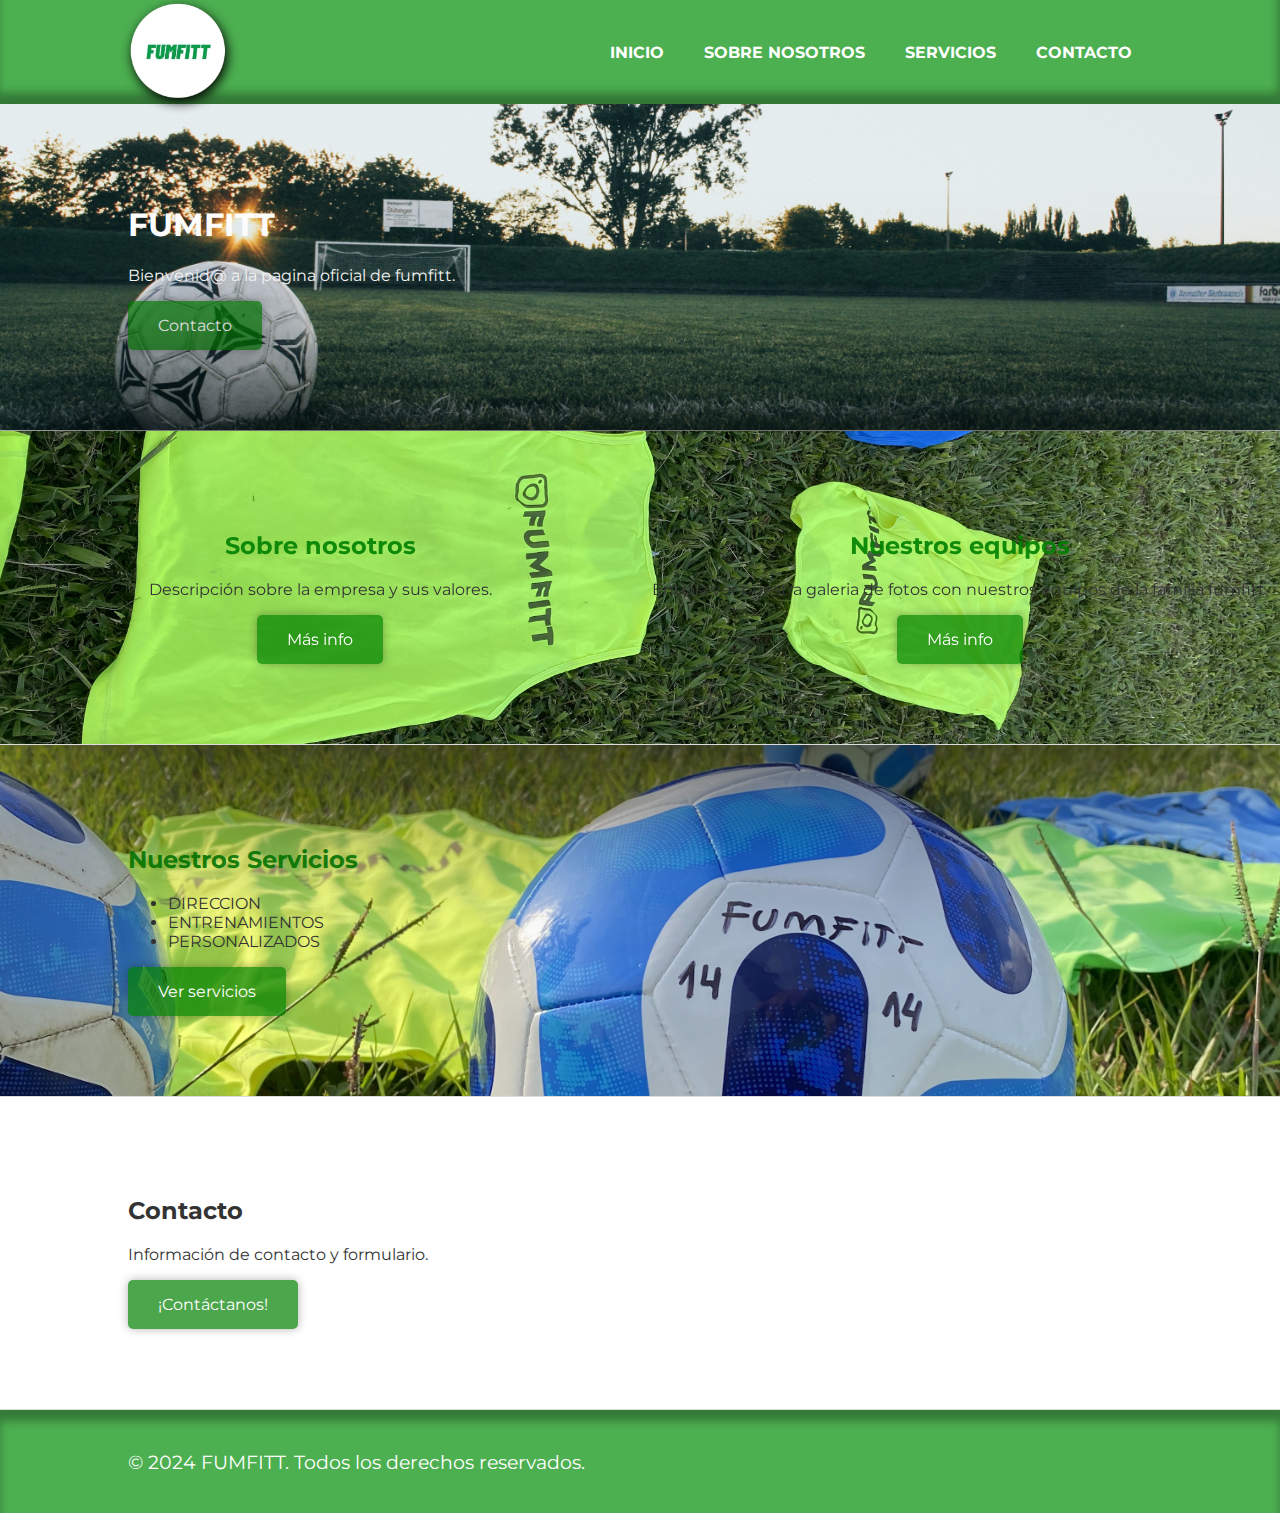
<file: fumfitt3/index.html>
<!DOCTYPE html>
<html lang="es">
<head>
    <meta charset="UTF-8">
    <meta name="viewport" content="width=device-width, initial-scale=1.0">
    <link rel="apple-touch-icon" sizes="180x180" href="./assets/favicon/apple-touch-icon.png">
    <link rel="icon" type="image/png" sizes="32x32" href="./assets/favicon/favicon-32x32.png">
    <link rel="icon" type="image/png" sizes="16x16" href="./assets/favicon/favicon-16x16.png">
    <link rel="manifest" href="/site.webmanifest">
    <title>FUMFITT</title>
    <link rel="stylesheet" href="./css/style.css">

</head>
<body>
    <header>
        <div class="container">
            <div class="header-content">
                <div class="logo">
                    <a href="./index.html"><img src="./assets/FUMFITTLOGO.png" alt="Logo de Alquila Tu Cancha"></a>
                </div>
                <nav>
                    <ul>
                        <li><a href="#hero">INICIO</a></li>
                        <li><a href="#about">SOBRE NOSOTROS</a></li>
                        <li><a href="#services">SERVICIOS</a></li>
                        <li><a href="#contact">CONTACTO</a></li>
                    </ul>
                </nav>
                <div class="cta">
                    <a href="#contact" class="btn">Contacto</a>
                </div>
            </div>
        </div>
    </header>

    <section id="hero" class="section">
        <div class="container">
            <div class="hero-content">
                <h1>FUMFITT</h1>
                <p>Bienvenid@ a la pagina oficial de fumfitt.</p>
                <a href="#contact" class="btn">Contacto</a>
            </div>
        </div>
    </section>

    <section id="about" class="section">
        <div class="container">
            <div class="about-content">
                <h2>Sobre nosotros</h2>
                <p>Descripción sobre la empresa y sus valores.</p>
                <a href="./pages/about-us.html" class="btn">Más info</a>
            </div>
        </div>
        <div class="container">
            <div class="about-content">
                <h2>Nuestros equipos</h2>
                <p>Entra a ver nuestra galeria de fotos con nuestros equipos de la familia fumfitt.</p>
                <a href="./pages/galeria.html" class="btn">Más info</a>
            </div>
        </div>
        
    </section>
    
    <section id="services" class="section">
        <div class="container">
            <div class="services-content">
                <h2>Nuestros Servicios</h2>
                <ul>
                    <li>DIRECCION </li>
                    <li>ENTRENAMIENTOS</li>
                    <li>PERSONALIZADOS</li>
                </ul>
                <a href="#services" class="btn">Ver servicios</a>
            </div>
        </div>
    </section>
    
    <section id="contact" class="section">
        <div class="container">
            <div class="contact-content">
                <h2>Contacto</h2>
                <p>Información de contacto y formulario.</p>
                <a href="#contact" class="btn">¡Contáctanos!</a>
            </div>
        </div>
    </section>
    
    <footer>
        <div class="container">
            <div class="footer-content">
                <p>&copy; 2024 FUMFITT. Todos los derechos reservados.</p>
            </div>
        </div>
    </footer>
</body>
</html>
</file>
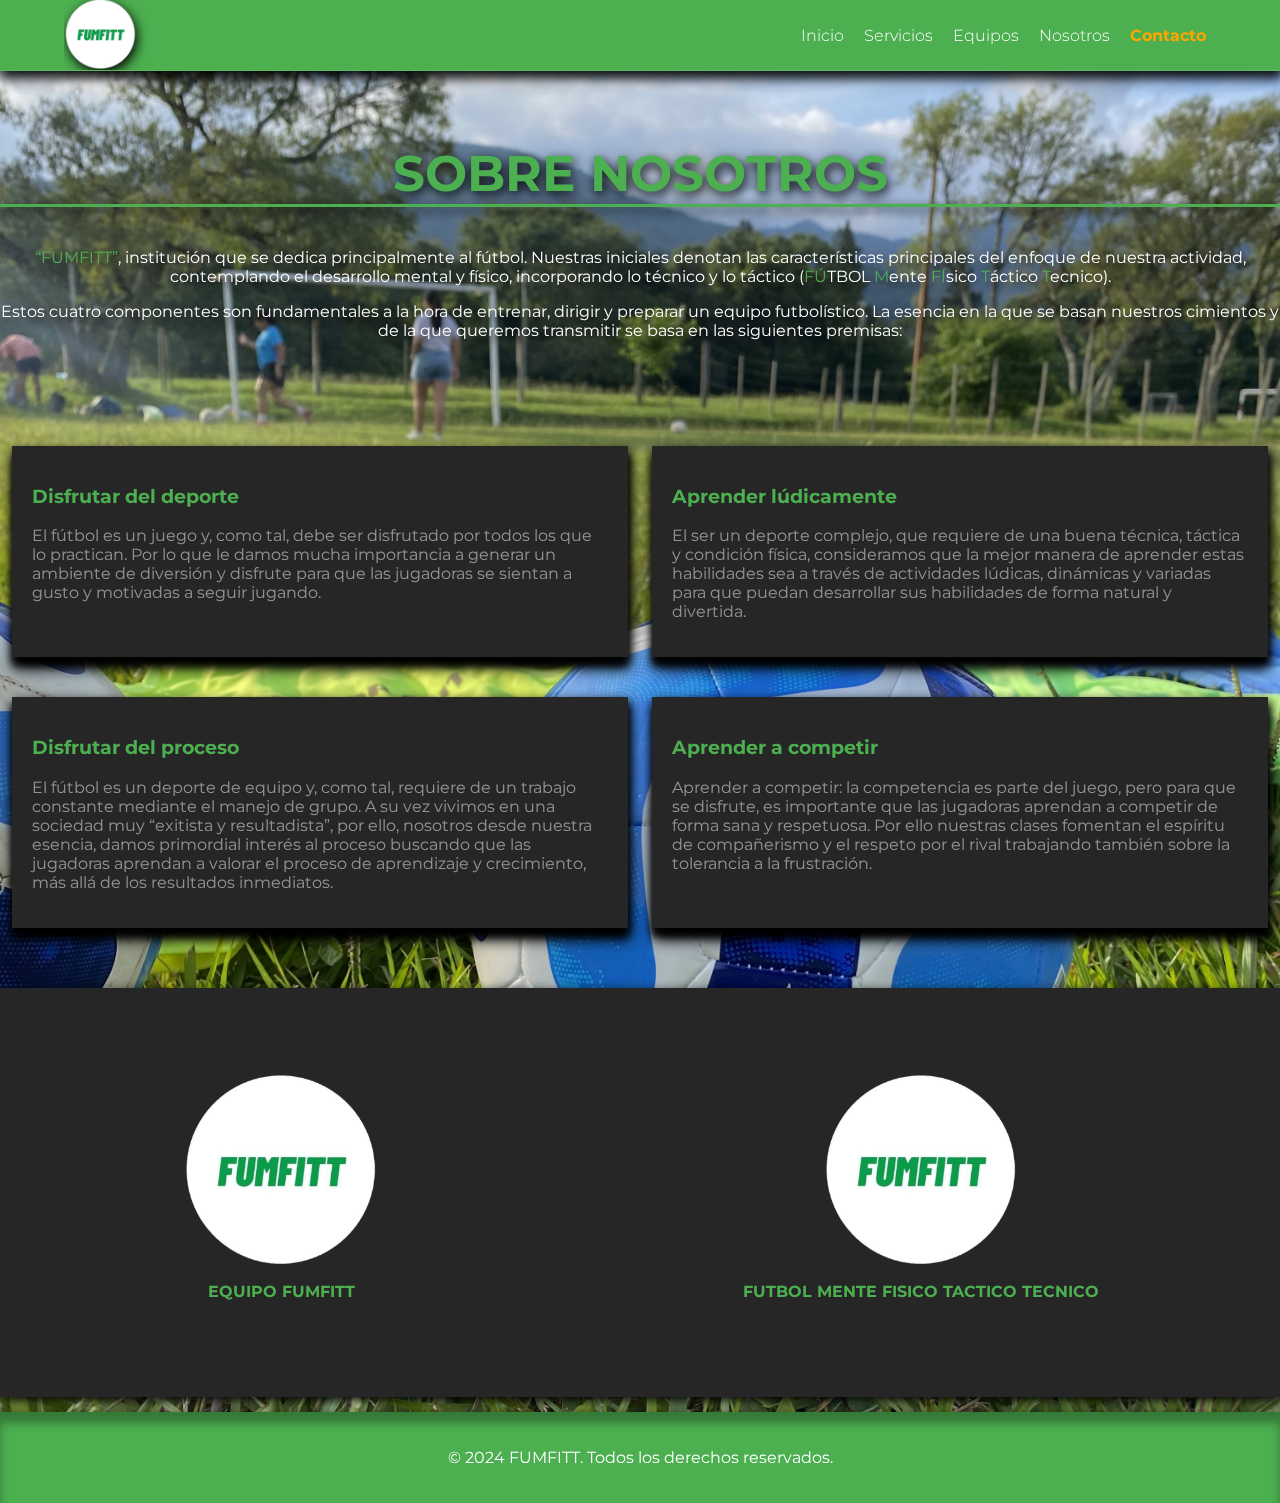
<file: fumfitt3/pages/about-us.html>
<!DOCTYPE html>
<html lang="en">
  <head>
    <meta charset="UTF-8" />
    <meta name="viewport" content="width=device-width, initial-scale=1.0" />
    <link rel="stylesheet" href="../css/style-about-us.css" />
    <title>Document</title>
  </head>
  <body>
    <header class="hero">
      <nav class="nav__hero">
        <div class="container nav__container">
          <div class="logo">
            <a href="../index.html"><img src="../assets/FUMFITTLOGO.png" alt="Logo de Alquila Tu Cancha"></a>
        </div>
          <div class="links">
            <a href="#FUMFITTN" class="link">Inicio</a>
            <a href="#SERVICIOSN" class="link">Servicios</a>
            <a href="#EQUIPOSN" class="link">Equipos</a>
            <a href="../about-us.html" class="link">Nosotros</a>
            <a href="#CONTACTON" class="link link--active">Contacto</a>
          </div>
        </div>
      </nav>
    </header>

    <section class="about-us">
      <h2>SOBRE NOSOTROS</h2>
      <p>
        <span>“FUMFITT”</span>, institución que se dedica principalmente al
        fútbol. Nuestras iniciales denotan las características principales del
        enfoque de nuestra actividad, contemplando el desarrollo mental y
        físico, incorporando lo técnico y lo táctico (<span>FÚ</span>TBOL <span>M</span>ente <span>FÍ</span>sico
        <span>T</span>áctico <span>T</span>ecnico).
      </p>
      <p>
        Estos cuatro componentes son fundamentales a la hora de entrenar,
        dirigir y preparar un equipo futbolístico. La esencia en la que se basan
        nuestros cimientos y de la que queremos transmitir se basa en las
        siguientes premisas:
      </p>
    </section>

    <section class="grid-container">
      <div class="grid-item">
        <h3>Disfrutar del deporte</h3>
        <p>
          El fútbol es un juego y, como tal, debe ser disfrutado por todos los
          que lo practican. Por lo que le damos mucha importancia a generar un
          ambiente de diversión y disfrute para que las jugadoras se sientan a
          gusto y motivadas a seguir jugando.
        </p>
      </div>
      <div class="grid-item">
        <h3>Aprender lúdicamente</h3>
        <p>
          El ser un deporte complejo, que requiere de una buena técnica, táctica
          y condición física, consideramos que la mejor manera de aprender estas
          habilidades sea a través de actividades lúdicas, dinámicas y variadas
          para que puedan desarrollar sus habilidades de forma natural y
          divertida.
        </p>
      </div>
      <div class="grid-item">
        <h3>Disfrutar del proceso</h3>
        <p>
          El fútbol es un deporte de equipo y, como tal, requiere de un trabajo
          constante mediante el manejo de grupo. A su vez vivimos en una
          sociedad muy “exitista y resultadista”, por ello, nosotros desde
          nuestra esencia, damos primordial interés al proceso buscando que las
          jugadoras aprendan a valorar el proceso de aprendizaje y crecimiento,
          más allá de los resultados inmediatos.
        </p>
      </div>
      <div class="grid-item">
        <h3>Aprender a competir</h3>
        <p>
          Aprender a competir: la competencia es parte del juego, pero para que
          se disfrute, es importante que las jugadoras aprendan a competir de
          forma sana y respetuosa. Por ello nuestras clases fomentan el espíritu
          de compañerismo y el respeto por el rival trabajando también sobre la
          tolerancia a la frustración.
        </p>
      </div>
    </section>

    <section class="image-section">
      <div class="image-container">
        <img src="../assets/FUMFITTLOGO.png" alt="Imagen 1" />
        <p>EQUIPO FUMFITT</p>
      </div>
      <div class="image-container">
        <img src="../assets/FUMFITTLOGO.png" alt="Imagen 2" />
        <p><span>FU</span>TBOL <span>M</span>ENTE <span>F</span>ISICO <span>T</span>ACTICO <span>T</span>ECNICO</p>
      </div>
    </section>
    <footer>
      <p>&copy; 2024 FUMFITT. Todos los derechos reservados.</p>
    </footer>
  </body>
</html>
</file>
<file: fumfitt3/css/style.css>
/* styles.css */
@import url('https://fonts.googleapis.com/css2?family=Montserrat:ital,wght@0,100..900;1,100..900&display=swap');
body {
    font-family: Montserrat,sans-serif;
    margin: 0;
    padding: 0;
    background-color: #fff; /* Fondo blanco */
    color: #333;
    transition: background-color 0.3s ease-in-out;
}

.container {
    width: 80%;
    margin: 0 auto;
}

header {
    background-color: #4caf50; /* Verde oscuro con transparencia */
    color: #fff; /* Texto blanco */
    box-shadow: inset -2px -11px 10px 0px rgba(0, 0, 0, 0.3);
    transition: padding 0.3s ease-in-out;
    display: flex;
    justify-content: space-between;
    align-items: center;
}


.logo {
    position: relative;
    filter: drop-shadow(2px 4px 6px black);
}

.logo img {
    width: 100px;
    height: auto;
   
    transition: transform 0.3s ease-in-out;
}

.logo img:hover {
    transform: scale(1.1); /* Efecto de escala al pasar el ratón sobre el logo */
}

.header-content {
    display: flex;
    justify-content: space-between;
    align-items: center;
}

nav ul {
    list-style: none;
    display: flex;
    justify-content: flex-end;
}

nav ul li {
    margin: 0 20px;
}

nav a {
    text-decoration: none;
    color: #fff;
    font-size: 16px;
    transition: color 0.3s ease-in-out;
    font-weight: bold;
}

nav a:hover {
    color: #ddd; /* Cambiado el color al pasar el ratón para mejor contraste */
}

.cta {
    display: none;
}

.btn {
    display: inline-block;
    padding: 15px 30px;
    background-color: rgba(0, 128, 0, 0.7); /* Verde con transparencia */
    color: #fff;
    text-decoration: none;
    border-radius: 5px;
    box-shadow: 0px 0px 10px rgba(0, 0, 0, 0.3);
    transition: transform 0.3s ease-in-out, background-color 0.3s ease-in-out;
}

.btn:hover {
    transform: scale(1.1);
    background-color: rgba(0, 128, 0, 0.9); /* Verde más oscuro al pasar el ratón */
}

.section {
    padding: 80px 0;
    transition: background-color 0.3s ease-in-out, box-shadow 0.3s ease-in-out;
    border-bottom: 1px solid #ddd;
}

#hero {
    /* background-color: rgba(0, 128, 0, 0.9);  */
    background: url(../assets/cancha\ dia.jpg);
    background-position: center;
    background-repeat: no-repeat;
    background-size: cover;
    color: #fff;
    box-shadow: 0px 0px 20px rgba(0, 0, 0, 0.1);
    display: flex;
    justify-items: center;
}

#about {
    background: url(../assets/Background-pecheras.jpg);
    background-position: center;
    background-repeat: no-repeat;
    background-size: cover;
    filter: drop-shadow(0px 0px 100px black);
    display: flex;
    flex-direction: row; /* Cambiar el orden en dispositivos pequeños */
    justify-content: space-between;
    align-items: center;
}

#services{
    background: url(../assets/Background-pelota.jpg);
    background-position:center;
    background-repeat: no-repeat;
    background-size: cover;
    
}

.about-content {
    width: 100%; /* Ocupar todo el ancho en dispositivos pequeños */
    text-align: center; /* Alinear el texto al centro en dispositivos pequeños */
}

.about-content h2 {
    color: rgba(0, 128, 0, 0.9); /* Verde oscuro con transparencia */
}

.about-image {
    width: 100%; /* Ocupar todo el ancho en dispositivos pequeños */
}

.about-image img {
    max-width: 100%;
    height: auto;
    border-radius: 10px;
    box-shadow: 0px 0px 20px rgba(0, 0, 0, 0.1);
}


.services-content h2 {
    color: rgba(0, 128, 0, 0.9); /* Verde oscuro con transparencia */
}

footer {
    background-color: #4caf50; /* Verde oscuro con transparencia */
    color: #fff;
    padding: 20px 0;
    font-size: 16px;
    box-shadow: inset 0px 11px 8px rgba(0, 0, 0, 0.3);
}

.footer-content {
    display: flex;
    justify-content: space-between;
    align-items: center;
}

.footer-content p {
    text-align: center;
    font-size: 1.2em;
}

/* Media queries para dispositivos pequeños (Celulares y Tablets) */
@media only screen and (max-width: 768px) {
    body {
        font-size: 14px; /* Ajustar el tamaño de fuente para dispositivos pequeños */
    }

    header {
        padding: 20px 0; /* Ajustar el espaciado en el encabezado para dispositivos pequeños */
    }

    .header-content {
        flex-direction: column;
        align-items: center;
    }

    .logo {
        text-align: center; /* Centrar el texto del logo */
    }

    .logo img {
        margin-bottom: 10px; /* Espaciado inferior para el logo en dispositivos pequeños */
    }

    nav ul {
        flex-direction: column;
        align-items: center;
    }

    nav ul li {
        margin: 10px 0;
    }

    .btn {
        width: 100%;
        margin-top: 20px; /* Espaciado superior para los botones en dispositivos pequeños */
    }

    .section {
        padding: 40px 0; /* Ajustar el espaciado en las secciones para dispositivos pequeños */
    }

    #hero {
        padding: 60px 0; /* Ajustar el espaciado en el héroe para dispositivos pequeños */
    }

    #about,
    #services {
        padding: 40px 0; /* Ajustar el espaciado en secciones específicas para dispositivos pequeños */
    }

    .about-content,
    .about-image,
    .services-content {
        text-align: center; /* Alinear al centro en dispositivos pequeños */
    }

    .about-image img {
        margin-top: 20px;
    }

    footer {
        padding: 20px 0; /* Ajustar el espaciado en el pie de página para dispositivos pequeños */
    }
}
</file>
<file: fumfitt3/css/style-about-us.css>
@import url('https://fonts.googleapis.com/css2?family=Montserrat:ital,wght@0,100..900;1,100..900&display=swap');

:root {
  --black1: #262626;
  --green1: #4caf50; /* Verde principal */
  --gray: #ffffff80;
  --shadow: 0 8px 8px;
}

body {
  font-family: "Roboto", sans-serif;
  background-color: #f8f8f8;
  background-image: url(../assets/Background-pelota.jpg);
  background-position: center;
  background-size: cover;
  filter: drop-shadow(2px 4px 6px black);
  /* background-image: url(../assets/./cancha\ dia.jpg);
  background-position: auto;
  background-repeat: no-repeat;
  background-size: cover; */
  font-family: Montserrat,sans-serif;
  margin: 0;
  padding: 0;
}

.container {
  width: 90%;
  max-width: 1200px;
  margin: 0 auto;
  overflow: hidden;
  padding: 100px 0;
  height: auto;
}

.hero {
  width: 100%;
  background: var(--black1);
}

.nav__hero {
  color: #fff;
  height: 70px;
  border-bottom: 1px solid rgba(255, 255, 255, 0.1);
  background-color: var(--green1);
  box-shadow: 0 8px 8px rgba(0, 0, 0, 0.3);
}

.nav__container {
  display: flex;
  align-items: center;
  justify-content: space-between;
  height: inherit;
  padding: 0;
}


.logo {
    position: relative;
    filter: drop-shadow(2px 4px 6px black);
  }
  
  .logo img {
    width: 73px;
    height: 100%;
   
    transition: transform 0.3s ease-in-out;
  }
  
  .logo img:hover {
    transform: scale(1.1); /* Efecto de escala al pasar el ratón sobre el logo */
  }
.links {
  display: flex;
}

.link {
  display: inline-block;
  color: #fff;
  text-decoration: none;
  font-weight: 300;
  padding: 10px;
}

.link--active {
  color: orange;
  font-weight: 700;
}

.about-us {
  text-align: center;
  padding: 30px 0;
  color: rgb(255, 255, 255);
}

.about-us h2 {
  color: var(--green1);
  border-bottom: solid;
  font-size: 50px;
}

.about-us p span {
  color: var(--green1);
}

.grid-container {
  display: flex;
  flex-wrap: wrap;
  justify-content: space-around;
  margin: 40px 0;
}

.grid-item {
  width: 45%;
  padding: 20px;
  background-color: var(--black1);
  box-shadow: var(--shadow);
  margin: 20px 0;
}

.grid-item h3 {
  color: var(--green1);
}

.grid-item p {
  color: var(--gray);
}

.image-section {
  display: flex;
  justify-content: space-around;
  align-items: center;
  background-color: var(--black1);
  padding: 80px 0;
}

.image-container {
  text-align: center;
}

.image-container img {
  width: 200px;
  border-radius: 10px;
}

.image-container p {
  color: var(--green1);
  margin-top: 10px;
  font-weight: bold;
}

footer {
  background-color: var(--green1);
  color: white;
  text-align: center;
  padding: 20px 0;
  margin-top: 15px;
  box-shadow: inset 0px 11px 8px rgba(0, 0, 0, 0.3);
}
</file>
